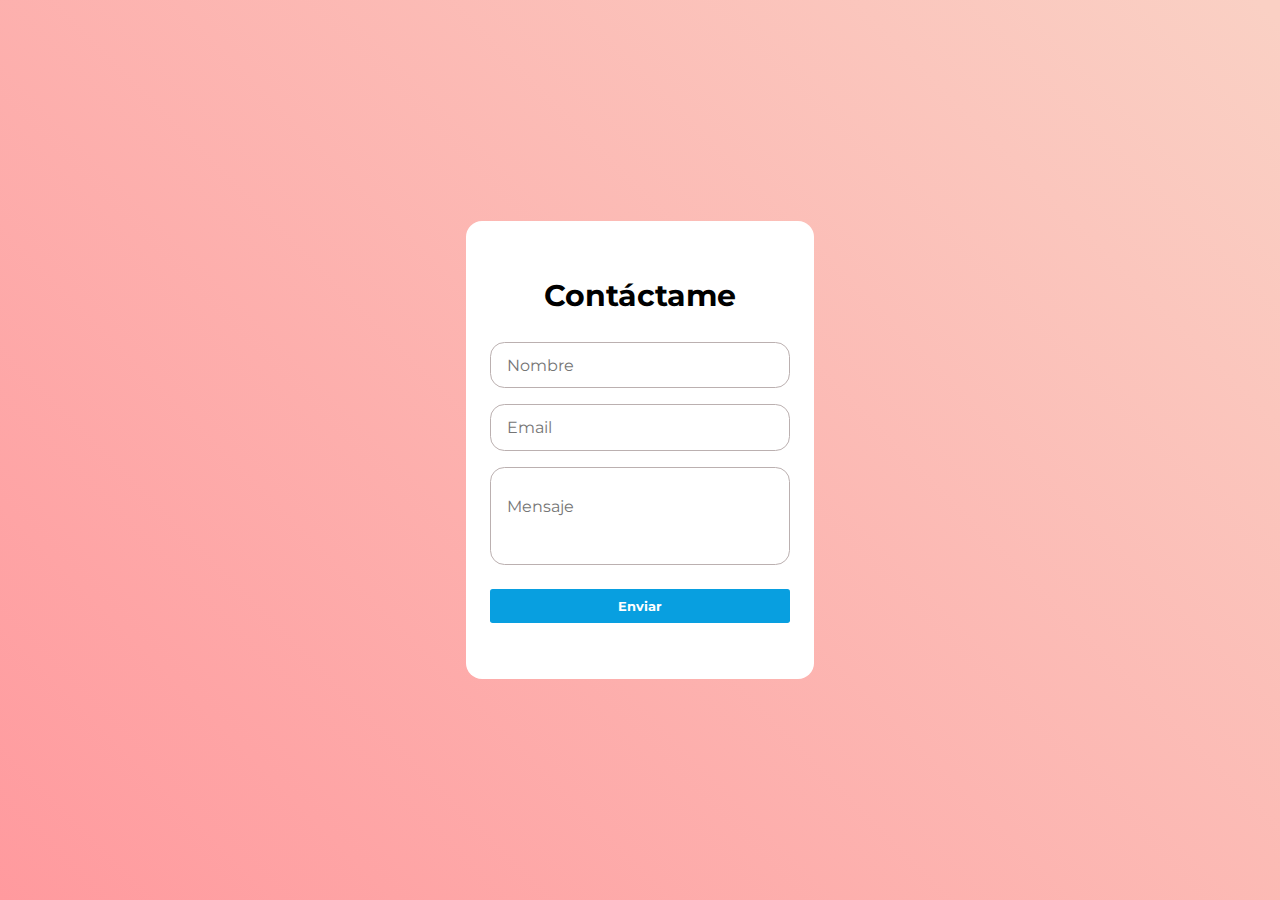
<file: contacto.html>
<!DOCTYPE html>
<html lang="en">
<head>
    <meta charset="UTF-8">
    <meta http-equiv="X-UA-Compatible" content="IE=edge">
    <meta name="viewport" content="width=device-width, initial-scale=1.0">
    <link rel="stylesheet" href="./css/contacto.css">
    <link rel="shortcut icon" href="./fotos/logong.png" type="image/x-icon">
    <title>Contactame</title>
</head>
<body>
    <form class="form2">
        <div class="form2-contenedor">
            <h2 class="form2-tittle"></h2>
        </div>
    </form>
    <form class="form">
        <div class="form-container">
            <h2 class="form-title">Contáctame</h2>
            <input type="text" class="form-input" placeholder="Nombre">
            <input type="email" class="form-input" placeholder="Email">
            <textarea class="form-input form-input--message" placeholder="Mensaje"></textarea>
            <input type="submit" value="Enviar" class="form-cta">
        </div>
    </form>
</body>
</html>
</file>
<file: css/contacto.css>
@import url('https://fonts.googleapis.com/css2?family=Montserrat:wght@300;400;700&display=swap');
*{
    padding: 0;
    margin: 0;
}

body{
    background-image: linear-gradient(45deg, #ff9a9e 0%, #fad0c4 99%, #fad0c4 100%);
    font-family: 'Montserrat', sans-serif;
    min-height: 100vh;
    width: 100%;
    display: flex;
}

.form{
    background-color: #fff;
    width: 90%;
    max-width: 300px;
    margin: auto;
    border-radius: 1em;
    padding: 3.5em 1.5em;
}

.form-title{
    text-align: center;
    font-size: 1.9rem;
    margin-bottom: .4em;
}
.form-container{
    width: 100%;
    display: grid;
    gap: 1em;
    grid-auto-columns: 100%;
}

.form-input{
    font-family: inherit;
    font-size: 1rem;
    padding: .8rem 1em;
    outline: none;
    border: none;
    border: 1px solid #bbb0b0;
    border-radius: 0.9em;
}

.form-input--message{
    resize: none;
    padding: 1.8em 1em;
    margin-bottom: .5em;   
}

.form-cta{
    justify-content: center;
    display: flex;
    width: 100%;
    font-family: inherit;
    background-color: #089fe0;
    color: #fff;
    border: none;
    font-weight: 700;
    padding: .7em 0;
    border-radius: .2em;
    cursor: pointer;
}

@media (max-width:400px) {
    .form{
        padding: 3.5em 1em;
    }
    
}
</file>
